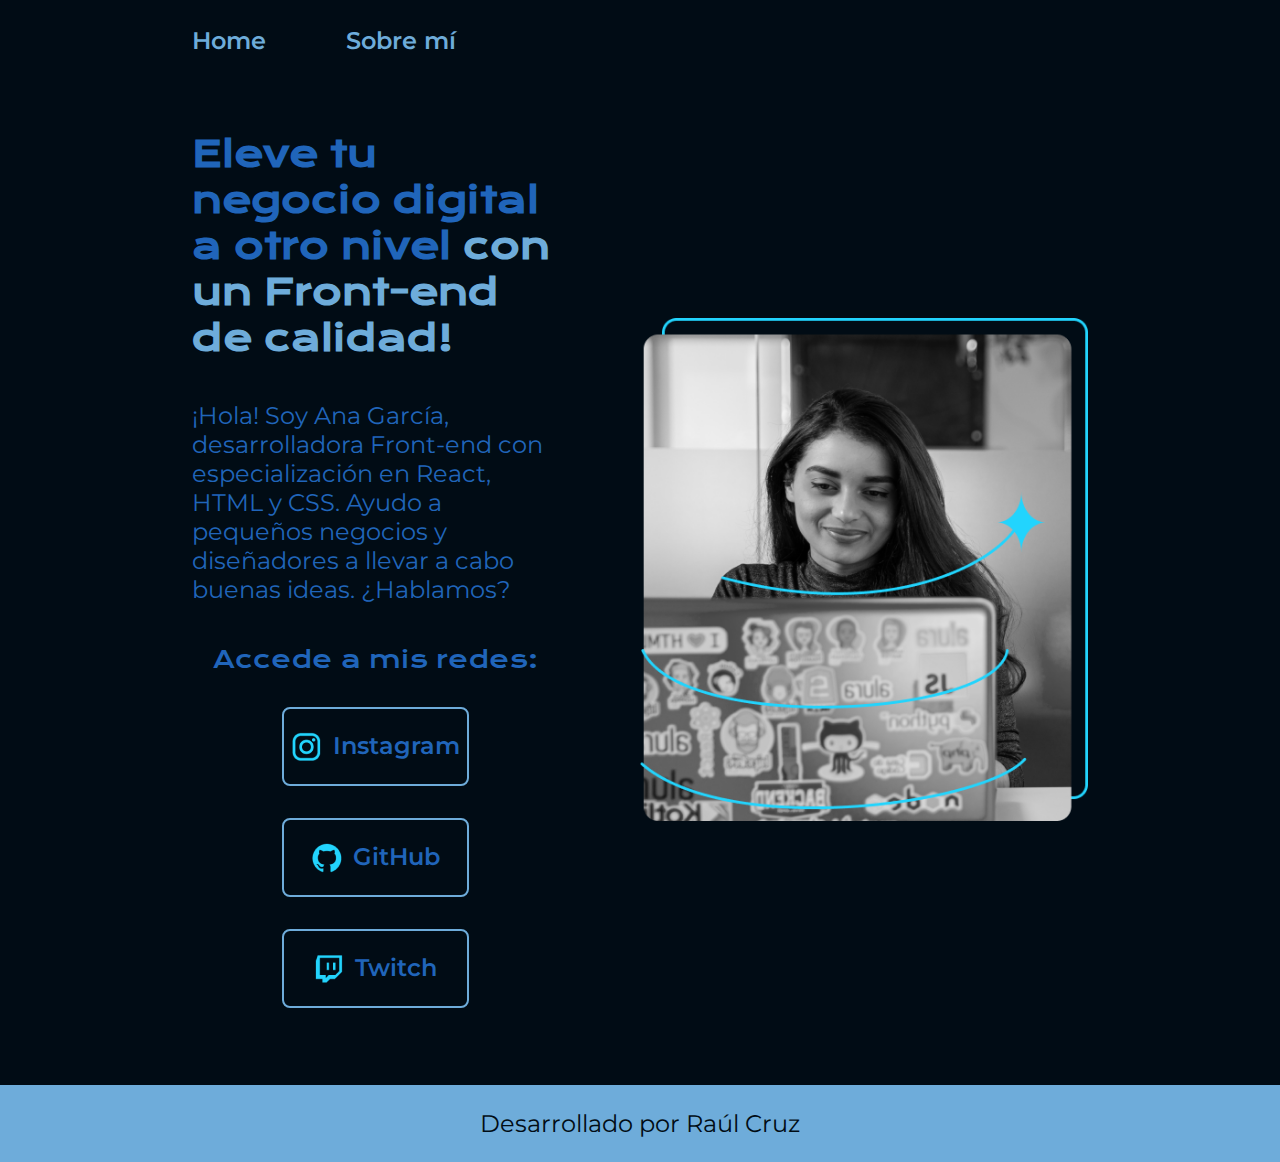
<file: index.html>
<!DOCTYPE html>
<html lang="es-mx">
<head>
    <meta charset="UTF-8"> 
    <meta http-equiv="X-UA-Compatible" content="IE=edge">
    <meta name="viewport" content="width=device-width, initial-scale=1.0">
    <title>Portafolio</title>
    <link rel="stylesheet" href="./styles/style.css">

</head>
<body>
    <header class="header">
        <nav class="header__menu">
            <a class="header__menu__link" href="index.html">Home</a>
            <a class="header__menu__link" href="about.html">Sobre mí</a>
        </nav>
    </header>
    <main class="presentacion">
        <section class="presentacion__contenido">
            <h1 class="presentacion__contenido__titulo">
                Eleve tu negocio digital a otro nivel 
                <strong class="titulo-destaque">con un Front-end de calidad!
                </strong></h1>
                <p class="presentacion__contenido__texto">¡Hola! Soy Ana García, desarrolladora Front-end con
                    especialización en React, HTML y CSS. Ayudo a pequeños
                    negocios y diseñadores a llevar a cabo buenas ideas.
                    ¿Hablamos?

                </p>
                <div class="presentacion__enlaces">
                    <h2 class="presentacion__enlaces___subtitulo">Accede a mis redes:</h2>
                    <a class="presentacion__enlaces__link" href="https://instagram.com/"><img src="./assets/instagram.png">Instagram</a>
                    <a class="presentacion__enlaces__link" href="https://github.com/"><img src="./assets/github.png">GitHub</a>
                    <a class="presentacion__enlaces__link" href="https://twitch.tv/"><img src="./assets/twitch.png">Twitch</a>
                </div>
        </section>
            <img class="presentacion__imagen" src="./assets/Imagen.png" alt="Foto de Ana García desarrolando un proyecto">
    </main>
    <footer class="footer">
        <p>Desarrollado por Raúl Cruz</p>
    </footer>
</body>
</html>
</file>
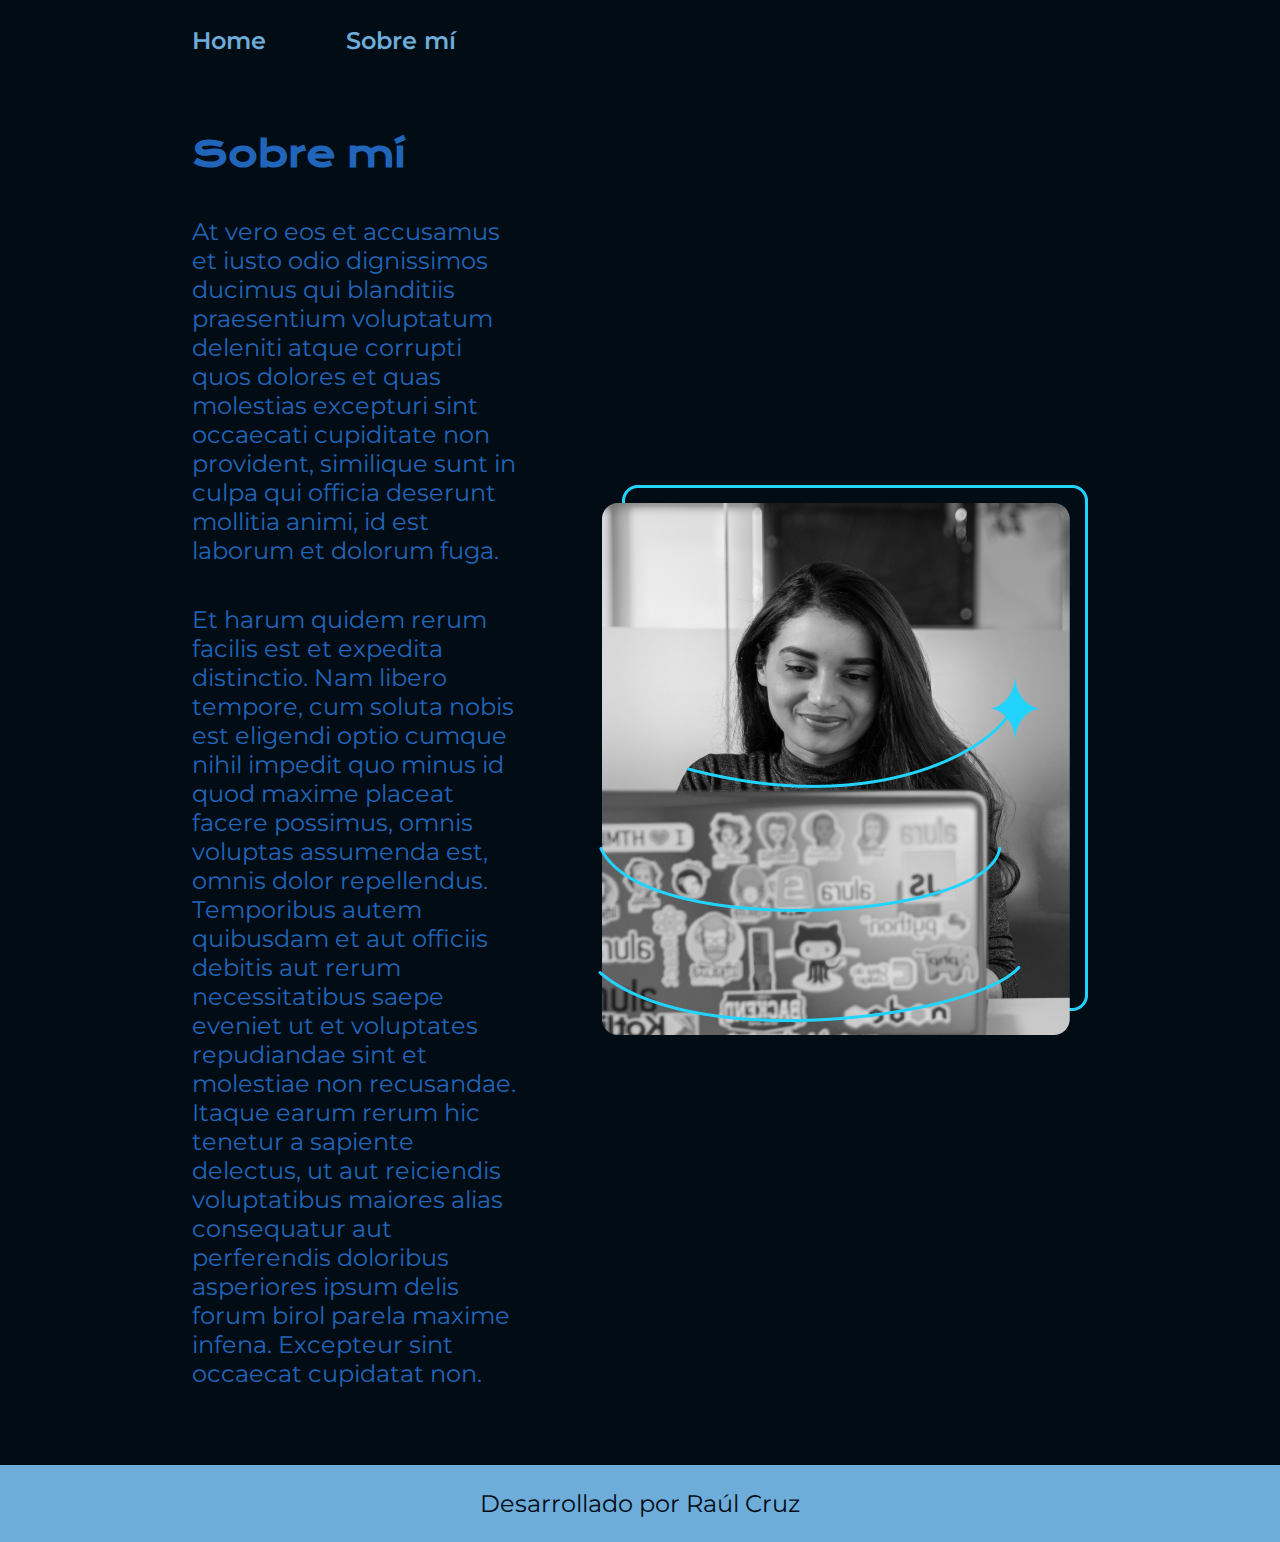
<file: about.html>
<!DOCTYPE html>
<html lang="es-mx">
<head>
    <meta charset="UTF-8">
    <meta name="viewport" content="width=device-width, initial-scale=1.0">
    <title>Sobre mí</title>
    <link rel="stylesheet" href="./styles/style.css">
</head>
<body>
    <header class="header">
        <nav class="header__menu">
            <a class="header__menu__link" href="index.html">Home</a>
            <a class="header__menu__link" href="about.html">Sobre mí</a>
        </nav>
    </header>
    <main class="presentacion">
        <section class="presentacion__contenido">
            <h1 class="presentacion__contenido__titulo">Sobre mí</h1>
            <p class="presentacion__contenido__texto">
                At vero eos et accusamus et iusto odio dignissimos ducimus qui blanditiis praesentium voluptatum deleniti atque corrupti quos dolores et quas molestias excepturi sint occaecati cupiditate non provident, similique sunt in culpa qui officia deserunt mollitia animi, id est laborum et dolorum fuga.
            </p>
            <p class="presentacion__contenido__texto">
                Et harum quidem rerum facilis est et expedita distinctio. Nam libero tempore, cum soluta nobis est eligendi optio cumque nihil impedit quo minus id quod maxime placeat facere possimus, omnis voluptas assumenda est, omnis dolor repellendus. Temporibus autem quibusdam et aut officiis debitis aut rerum necessitatibus saepe eveniet ut et voluptates repudiandae sint et molestiae non recusandae. Itaque earum rerum hic tenetur a sapiente delectus, ut aut reiciendis voluptatibus maiores alias consequatur aut perferendis doloribus asperiores ipsum delis forum birol parela maxime infena. Excepteur sint occaecat cupidatat non.
            </p>
        </section>
        <img src="./assets/Imagen.png" alt="Foto de Ana García desarrolando un proyecto">
    </main>
    <footer class="footer">
        <p>Desarrollado por Raúl Cruz</p>
    </footer>
</html>
</file>
<file: styles/style.css>
@import url('https://fonts.googleapis.com/css2?family=Krona+One&family=Montserrat:ital,wght@0,100..900;1,100..900&display=swap');

:root{
    --color-primario: #010c15;
    --color-secundario: #2065ba;
    --color-terciario: #6EACDA;
    --color-hover: #E2E2B6;
    --fuente-montserrat: 'Montserrat', sans serif;
    --fuente-krona: "Krona One", sans-serif;
}

* {
    padding: 0;
    margin: 0;
}

body{
    background-color: var(--color-primario);
    color:var(--color-secundario);
    box-sizing: border-box;
}

.header{
    padding: 2% 0% 0% 15%;
}

.header__menu{
    display: flex;
    gap: 80px;
}


.header__menu__link{
    font-family: var(--fuente-montserrat);
    font-size: 1.5rem;
    font-weight: 600;
    color: var(--color-terciario);
    text-decoration: none;
}

.presentacion{
    display: flex;
    align-items: center;
    padding: 6% 15%;
    justify-content: space-between;
    gap: 82px;
}

.presentacion__contenido{
    width: 50%;
    display: flex;
    flex-direction: column;
    gap: 40px;
}

.presentacion__contenido__titulo{
    font-size: 2.25rem;
    font-family: var(--fuente-krona);    
}

.titulo-destaque{
    color:var(--color-terciario);
}

.presentacion__contenido__texto{
    font-size: 1.5rem;
    font-family: var(--fuente-montserrat);
}

.presentacion__enlaces{
    display: flex;
    justify-content: space-between;
    flex-direction: column;
    align-items: center;
    gap: 32px;
}

.presentacion__enlaces___subtitulo{
    font-family: var(--fuente-krona);
    font-size: 1.5rem;
    font-weight: 400;
}

.presentacion__enlaces__link{
    width: 50%;
    text-align: center;
    padding: 21.5px 0;
    border-radius: 8px;
    font-family: var(--fuente-montserrat);
    font-size: 1.5rem;
    font-weight: 600;
    text-decoration: none;
    color: var(--color-secundario);
    border: 2px solid var(--color-terciario);
    display: flex;
    justify-content: center;
    gap: 10px;
}

.presentacion__enlaces__link:hover{
    background-color: var(--color-hover);
}

.presentacion__imagen{
    width: 50%;
}

.footer{
    background-color: var(--color-terciario);
    padding: 1.5rem;
    color: var(--color-primario);
    text-align: center;
    font-family: var(--fuente-montserrat);
    font-size: 24px;
    font-weight: 400;
}

@media (max-width: 1200px){
    .header{
        padding: 10%;
    }
    .header__menu{
        justify-content: center;
    }
    .presentacion{
        flex-direction: column-reverse;
        padding: 5%;
    }
    .presentacion__contenido{
        width: auto;
    }
}
</file>
